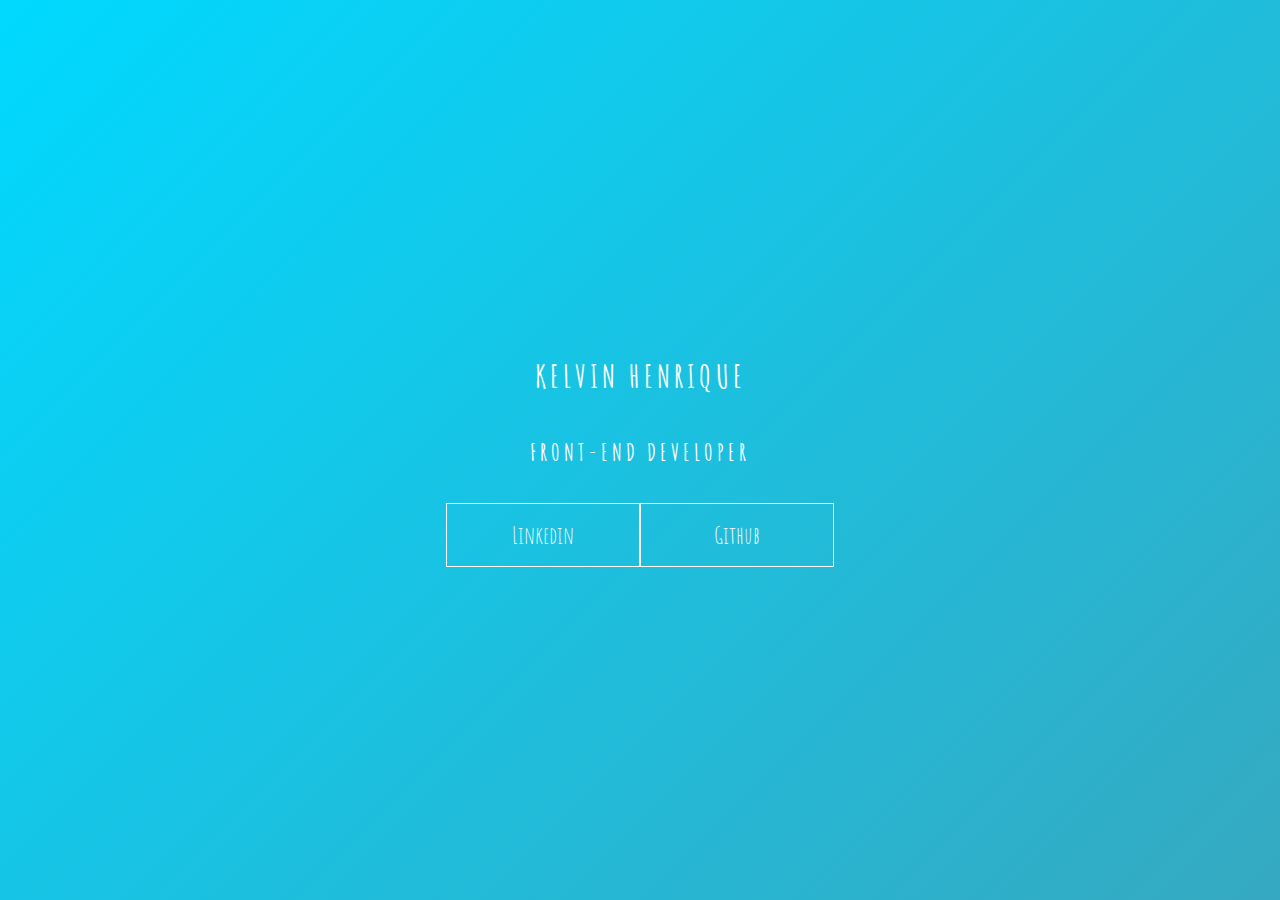
<file: bootcamp-dio-quarto-repositorio/index.html>
<!DOCTYPE html>
<html lang="pt-br">

<head>
    <meta charset="UTF-8">
    <link rel="stylesheet" href="style.css">
    <meta name="viewport" content="width=device-width, initial-scale=1.0">
    <title>Document</title>
</head>

<body>
    <main class="wrapper">
        <h1>Kelvin Henrique</h1>
        <h2>Front-end Developer</h2>
        <div class="social-media">
            <a href="https://www.linkedin.com/in/kelvin-henrique-76580a233/">Linkedin</a>
            <a href="https://github.com/kelvin-2004">Github</a>
        </div>
    </main>
</body>

</html>
</file>
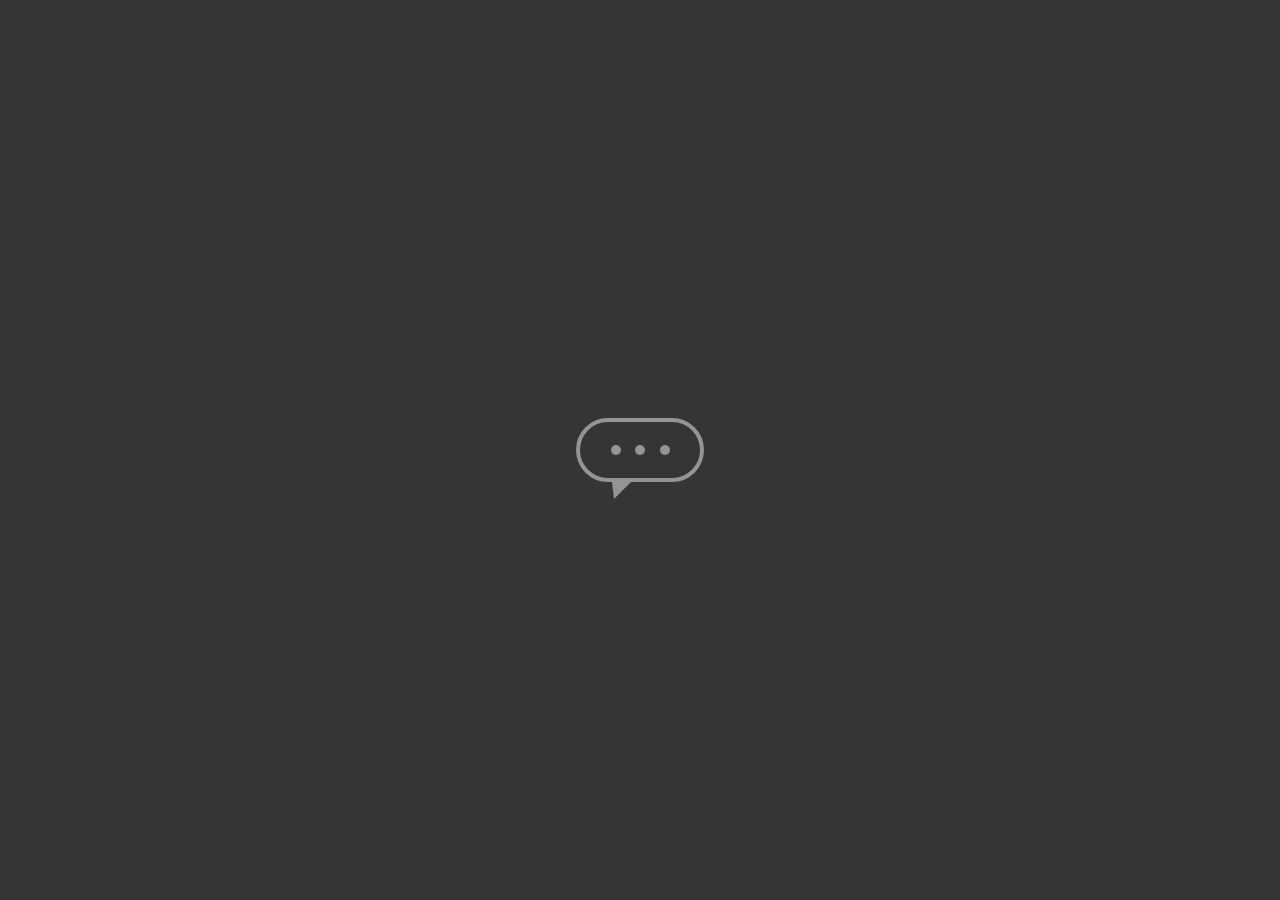
<file: bootcamp-dio-quinto-repositorio/index.html>
<!DOCTYPE html>
<html lang="pt-br">
<head>
    <meta charset="UTF-8">
    <link rel="stylesheet" href="style.css">
    <meta name="viewport" content="width=device-width, initial-scale=1.0">
    <title>Document</title>
</head>
<body>
    <main class="wrapper">
        <div class="chatbot">
            <div class="chatbot_loading"></div>
            <div class="chatbot_loading"></div>
            <div class="chatbot_loading"></div>
        </div>
    </main>
</body>
</html>
</file>
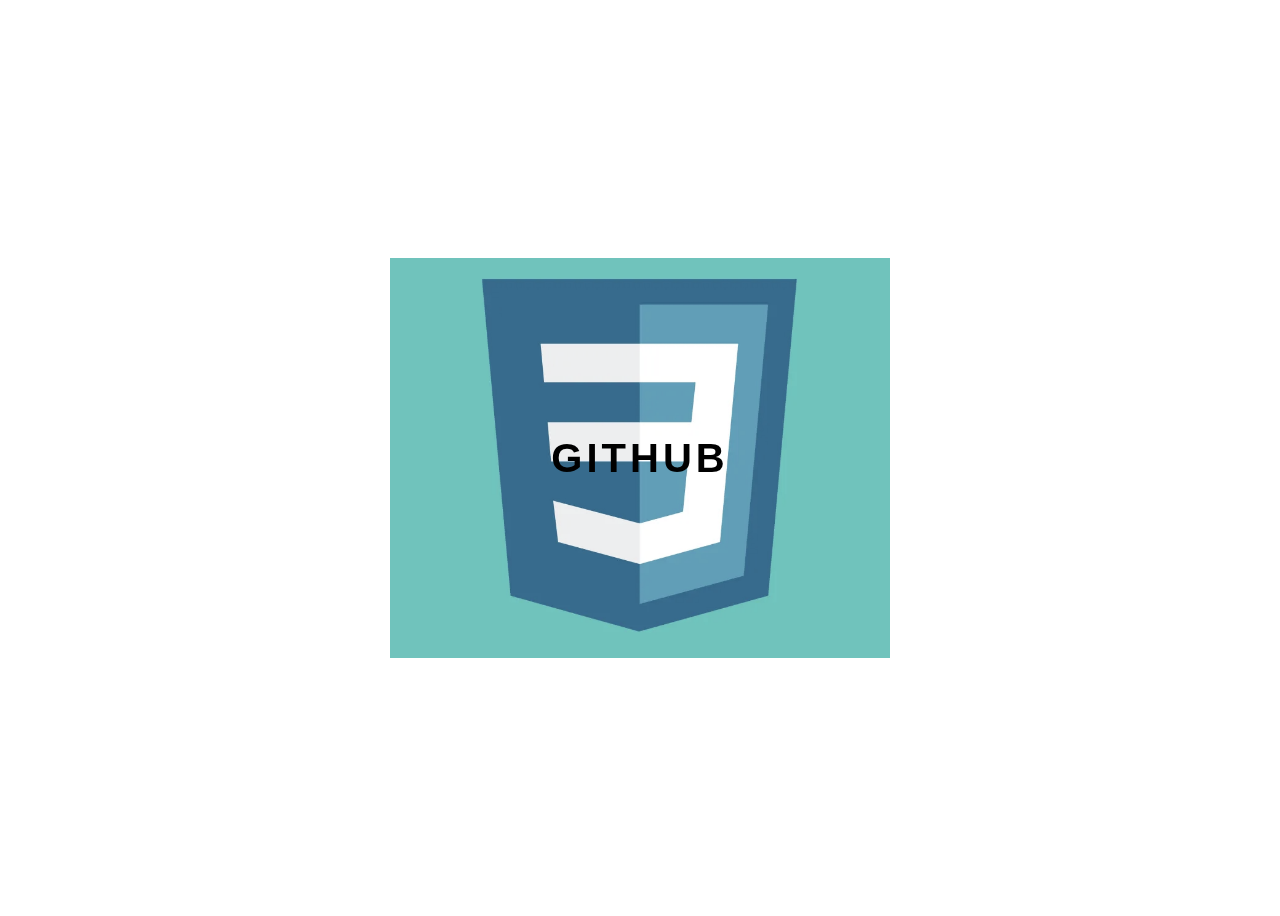
<file: bootcamp-dio-segundo-repositorio/index.html>
<!DOCTYPE html>
<html lang="pt-br">

<head>
    <meta charset="UTF-8">
    <link rel="stylesheet" href="style.css">
    <meta name="viewport" content="width=device-width, initial-scale=1.0">
    <title>Document</title>
</head>

<body>
    <div class="container">
        <div class="card">
            <div class="card-wrapper">
                <h2>GitHub</h2>
                <p>Veja meus projetos!</p>
            </div>
        </div>
    </div>

</body>

</html>
</file>
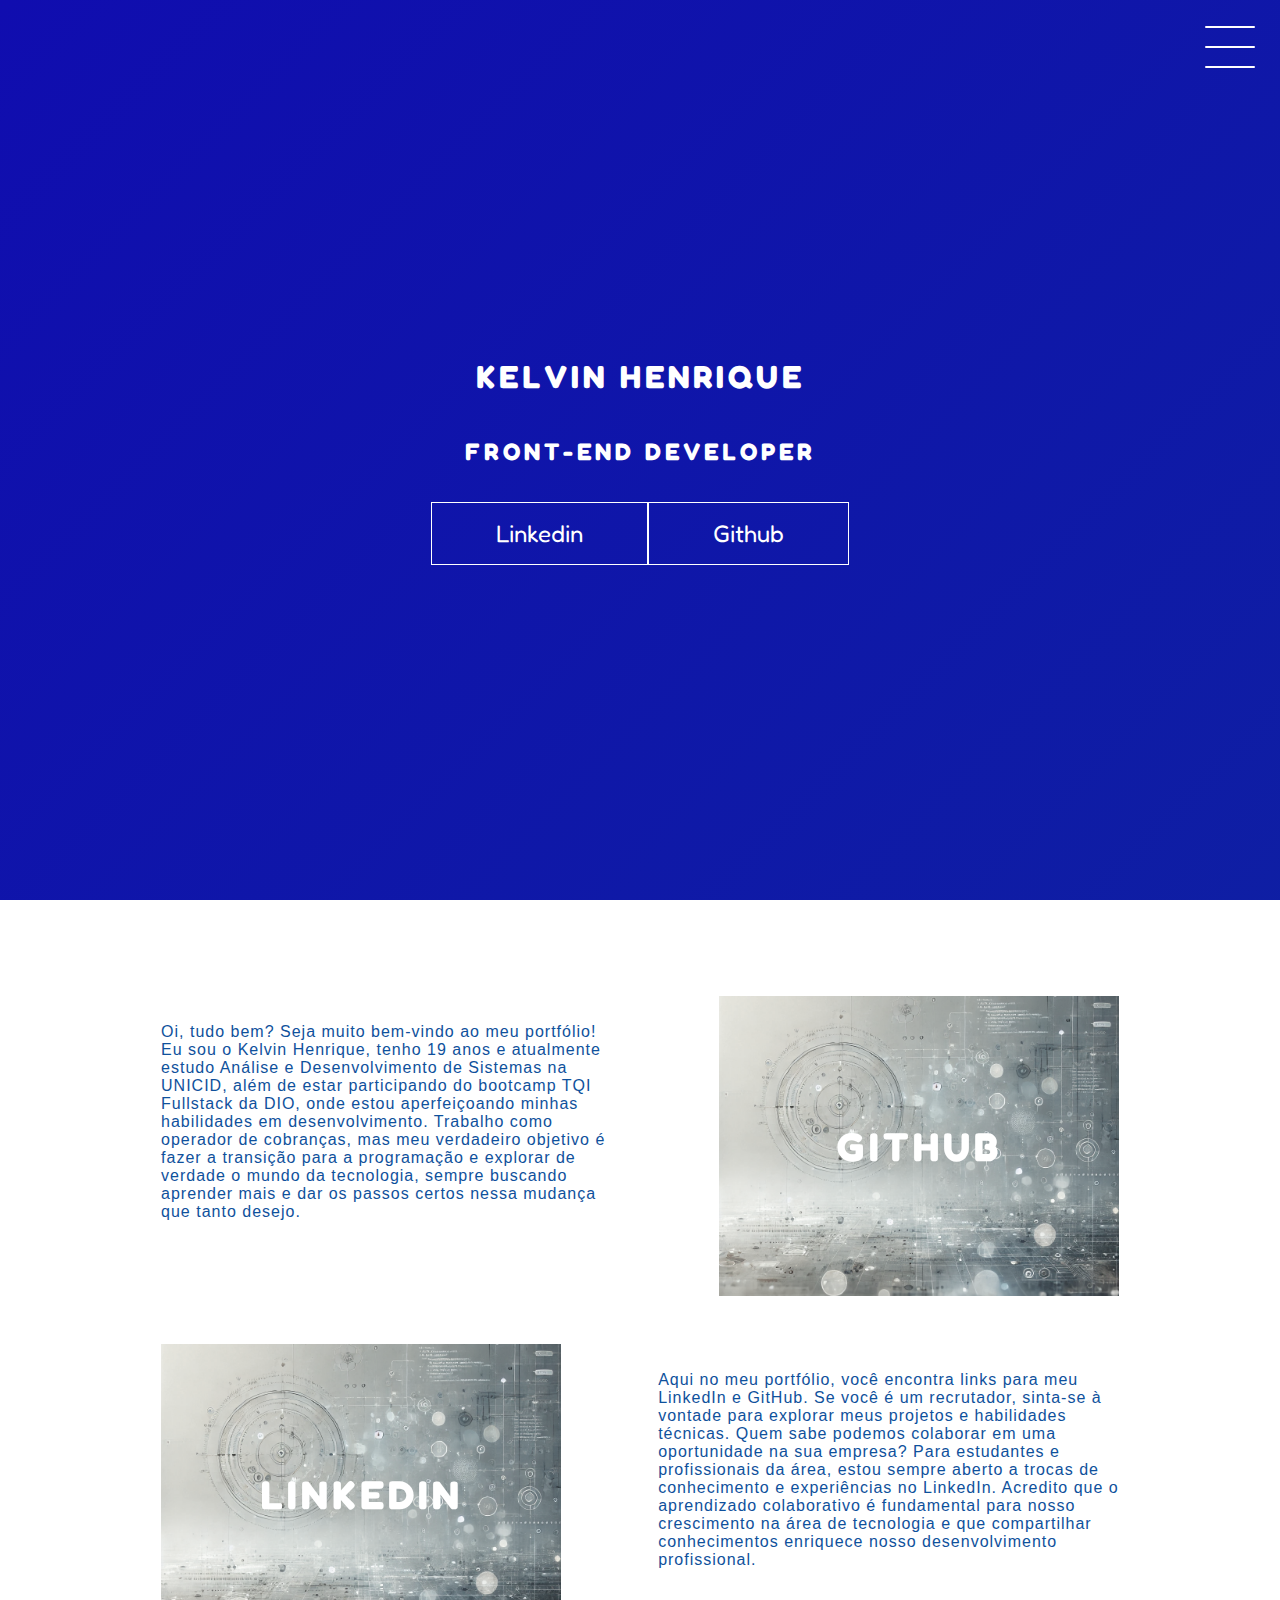
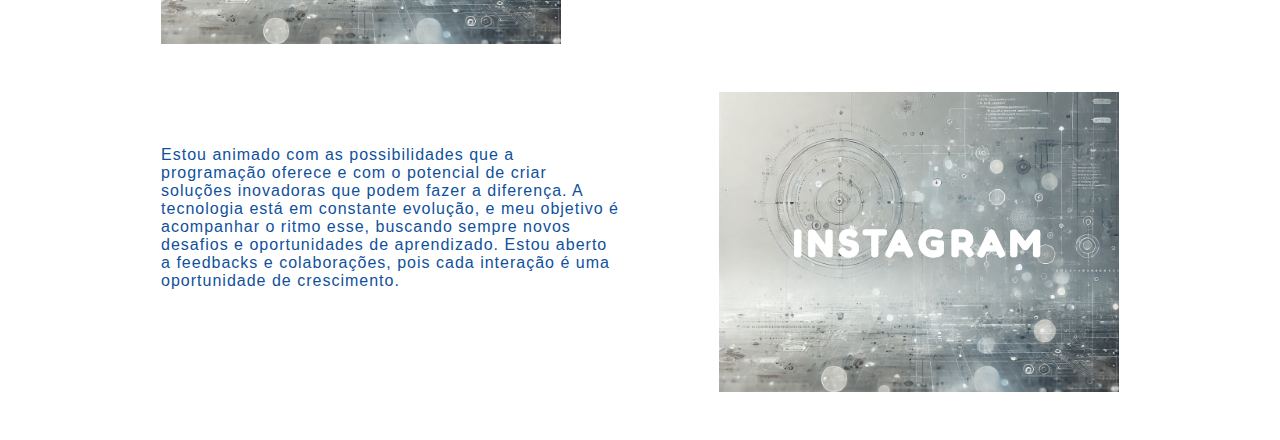
<file: bootcamp-dio-sexto-repositorio/index.html>
<!DOCTYPE html>
<html lang="pt-br">

<head>
    <meta charset="UTF-8">
    <link rel="stylesheet" href="style.css">
    <meta name="viewport" content="width=device-width, initial-scale=1.0">
    <title>Kelvin Henrique</title>
</head>

<body>
    <header class="header-wrapper">
        <div class="header">
            <div class="checkbox-container">
                <div class="checkbox-wrapper">
                    <input type="checkbox" id="toggle">
                    <label class="checkbox" for="toggle">
                        <div class="trace"></div>
                        <div class="trace"></div>
                        <div class="trace"></div>
                    </label>
                    <div class="menu"></div>
                    <nav class="menu-items">
                        <ul>
                            <li>
                                <a href="#">Home</a>
                            </li>
                            <li>
                                <a href="#">Sobre</a>
                            </li>
                            <li>
                                <a href="#">Projetos</a>
                            </li>
                        </ul>
                    </nav>
                </div>
            </div>
        </div>
        <h1>Kelvin Henrique</h1>
        <h2>Front-end Developer</h2>
        <div class="social-media">
            <a href="https://www.linkedin.com/in/kelvin-henrique-76580a233/">Linkedin</a>
            <a href="https://github.com/kelvin-2004">Github</a>
        </div>
    </header>
    <main class="container">
        <div class="card-container">
            <div class="card-text">
                <p>Oi, tudo bem? Seja muito bem-vindo ao meu portfólio! Eu sou o Kelvin Henrique,
                    tenho 19 anos e atualmente estudo Análise e Desenvolvimento de Sistemas na UNICID,
                    além de estar participando do bootcamp TQI Fullstack da DIO,
                    onde estou aperfeiçoando minhas habilidades em desenvolvimento.
                    Trabalho como operador de cobranças, mas meu verdadeiro objetivo é fazer a transição para a
                    programação
                    e explorar de verdade o mundo da tecnologia, sempre buscando aprender mais e dar os passos
                    certos nessa mudança que tanto desejo.</p>
            </div>
            <div class="card">
                <div class="card-wrapper">
                    <h2>Github</h2>
                    <p>Veja meus projetos</p>
                </div>
            </div>
        </div>
        <div class="card-container">

            <div class="card">
                <div class="card-wrapper">
                    <h2>Linkedin</h2>
                    <p>Acompahe minha carreira!</p>
                </div>
            </div>
            <div class="card-text">
                <p>Aqui no meu portfólio, você encontra links para meu LinkedIn e GitHub.
                    Se você é um recrutador, sinta-se à vontade para
                    explorar meus projetos e habilidades técnicas. Quem sabe podemos colaborar em uma oportunidade na
                    sua empresa? Para
                    estudantes e profissionais da área, estou sempre aberto a trocas de conhecimento e
                    experiências no LinkedIn. Acredito que o aprendizado colaborativo é
                    fundamental para nosso crescimento na área de tecnologia e que compartilhar
                    conhecimentos enriquece nosso desenvolvimento profissional.</p>
            </div>
        </div>
        <div class="card-container">
            <div class="card-text">
                <p>Estou animado com as possibilidades que a programação oferece
                    e com o potencial de criar soluções inovadoras que podem
                    fazer a diferença. A tecnologia está em constante evolução,
                    e meu objetivo é acompanhar o ritmo esse, buscando sempre
                    novos desafios e oportunidades de aprendizado.
                    Estou aberto a feedbacks e colaborações, pois cada interação é uma
                    oportunidade de crescimento.</p>
            </div>
            <div class="card">
                <div class="card-wrapper">
                    <h2>Instagram</h2>
                    <p>Acompanhe mais do meu dia-a-dia</p>
                </div>
            </div>
        </div>
    </main>
</body>

</html>
</file>
<file: bootcamp-dio-quarto-repositorio/style.css>
@import url('https://fonts.googleapis.com/css2?family=Amatic+SC:wght@400;700&display=swap');

body {
    margin: 0;
    padding: 0;
    color: #ffffff;
    font-family: 'amatic sc', sans-serif;
}

.wrapper {
    height: 100vh;
    width: 100vw;
    background: linear-gradient(-45deg, #09045a, #2a0878, #4898ac, #00d9ff);
    background-size: 400% 400%;
    display: flex;
    flex-direction: column;
    justify-content: center;
    align-items: center;
    animation: backgroundTransition 8s ease-in-out infinite;
}

h1 {
    text-transform: uppercase;
    letter-spacing: 4px;

}

h2 {
    text-transform: uppercase;
    letter-spacing: 4px;
}

.social-media {
    margin-top: 1rem;
    display: flex;
}

a {
    text-decoration: none;
    color: #ffffff;
    font-size: 24px;
    padding: 1rem 4rem;
    border: 1px solid #ffffff;
    min-width: 4rem;
    display: flex;
    justify-content: center;
    align-items: center;
    transition: .5s cubic-bezier(0.55, 0.025, 0.675, 0.97);
}

a:hover {
    color: #085078;
    background-color: #ffffff;
}

@keyframes backgroundTransition {
    0% {
        background-position: 0% 80%;
    }

    50% {
        background-position: 80% 100%;
    }

    100% {
        background-position: 0% 90%;
    }
}
</file>
<file: bootcamp-dio-quinto-repositorio/style.css>
body {
    margin: 0;
    padding: 0;
    font-family: sans-serif;
}

.wrapper {
    height: 100vh;
    width: 100vw;
    background-color: rgb(53, 53, 53);
    display: flex;
    justify-content: center;
    align-items: center;
}

.chatbot {
    height: 4rem;
    width: 8rem;
    border-radius: 36px;
    border: 4px solid #949494;
    padding: 0 1rem;
    box-sizing: border-box;
    display: flex;
    justify-content: space-evenly;
    align-items: center;
    position: relative;
    transform: translateY(0);
    animation: chatTranslate 2s ease-in-out infinite;
}

.chatbot::before {
    content: '';
    width: 0;
    height: 0;
    position: absolute;
    bottom: -1.3rem;
    left: 2rem;
    border-left: 2px solid transparent;
    border-right: 17px solid transparent;
    border-top: 17px solid #949494;
}

.chatbot_loading {
    height: 10px;
    width: 10px;
    border-radius: 50%;
    background-color: #949494;
    transform: scale(1);
}

.chatbot_loading:nth-child(1) {
    animation: pulse 1.5s ease-in-out infinite;
}

.chatbot_loading:nth-child(2) {
    animation: pulse 1.5s ease-in-out infinite;
    animation-delay: 0.2;
}

.chatbot_loading:nth-child(3) {
    animation: pulse 1.5s ease-in-out infinite;
    animation-delay: 0.4;
}

@keyframes pulse {
    0% {
        transform: scale(1);
    }

    50% {
        transform: scale(1.5);
    }

    100% {
        transform: scale(1);
    }

}

@keyframes chatTranslate {
    0% {
        transform: translateX(0);
    }

    50% {
        transform: translateX(15px);
    }

    100% {
        transform: translateX(0);
    }
}
</file>
<file: bootcamp-dio-segundo-repositorio/style.css>
body {
    font-family: sans-serif;
}

.container {
    width: 100%;
    height: 100vh;
    display: flex;
    justify-content: center;
    align-items: center;
}

.card {
    height: 400px;
    width: 500px;
    background-image: url(img/css.png);
    background-position: center;
    background-repeat: no-repeat;
    background-size: cover;
    display: flex;
    justify-content: center;
    align-items: center;
    filter: grayscale(0.5);
    color: rgb(0, 0, 0);
    cursor: pointer;
    transition: 0.3s;
}

.card-wrapper {
    text-align: center;
    display: flex;
    flex-direction: column;
    justify-content: center;
    align-items: center;
    position: relative;
}

.card-wrapper::before {
    content: '';
    position: absolute;
    height: 100px;
    width: 100px;
    display: block;
    border: 1px solid white;
    opacity: 0;
    transition: 0.3s;
}

.card-wrapper h2 {
    font-size: 40px;
    text-transform: uppercase;
    letter-spacing: 4px;
    margin: 0;
    transition: 0.3;
}

.card-wrapper p {
    font-size: 0;
    visibility: hidden;
    opacity: 0;
    font-weight: bold;
    text-transform: uppercase;
    transition: 0.3s;
}

.card:hover {
    filter: unset;
}

.card:hover>.card-wrapper::before {
    height: 300px;
    width: 400px;
    opacity: 1;
}

.card:hover>.card-wrapper p {
    opacity: 1;
    visibility: visible;
    font-size: 14px;
}
</file>
<file: bootcamp-dio-sexto-repositorio/style.css>
@import url('https://fonts.googleapis.com/css2?family=Fredoka:wght@300..700&display=swap');

body {
    padding: 0;
    margin: 0;
    color: #ffffff;
    font-family: "fredoka", sans-serif;
}

.header-wrapper {
    height: 100vh;
    width: 100%;
    background: linear-gradient(-45deg, #0e0553, #16187c, #0e24a0, #100daf);
    background-size: 400% 400%;
    display: flex;
    flex-direction: column;
    align-items: center;
    justify-content: center;
    position: relative;
    animation: backgroundTransition 8s ease-in-out infinite;
}

h1 {
    text-transform: uppercase;
    letter-spacing: 4px;
}

h2 {
    text-transform: uppercase;
    letter-spacing: 4px;
}

.social-media {
    margin-top: 1rem;
    display: flex;
}

.social-media a {
    text-decoration: none;
    color: #ffffff;
    font-size: 24px;
    padding: 1rem 4rem;
    border: 1px solid #ffffff;
    min-width: 4rem;
    display: flex;
    justify-content: center;
    align-items: center;
    transition: .5s cubic-bezier(0.55, 0.025, 0.675, 0.97);
}

a:hover {
    color: #2E1C2B;
    background-color: #ffffff;
}

@keyframes backgroundTransition {
    0% {
        background-position: 0% 80%;
    }

    50% {
        background-position: 80% 100%;
    }

    100% {
        background-position: 0% 90%;
    }
}

.checkbox-container {
    display: flex;
    justify-content: center;
    align-items: center;
}

.checkbox {
    height: 100px;
    width: 100px;
    position: absolute;
    top: 0;
    right: 0;
    display: flex;
    justify-content: center;
    cursor: pointer;
    z-index: 9999;
    transition: 400ms ease-in-out 0s;
}

.checkbox .trace {
    width: 50px;
    height: 2px;
    background-color: #ffffff;
    position: absolute;
    border-radius: 4px;
    transition: 0.5s ease-in-out;
}

.checkbox .trace:nth-child(1) {
    top: 26px;
    transform: rotate(0);
}

.checkbox .trace:nth-child(2) {
    top: 46px;
    transform: rotate(0);
}

.checkbox .trace:nth-child(3) {
    top: 66px;
    transform: rotate(0);
}

#toggle {
    display: none;
}

.menu {
    position: absolute;
    top: 28px;
    right: 30px;
    background: transparent;
    height: 40px;
    width: 40px;
    border-radius: 50%;
    box-shadow: 0px 0px 0px 0px #ffffff;
    z-index: -1;
    transition: 400ms ease-in-out 0;
}

.menu-items {
    position: fixed;
    top: 0;
    left: 0;
    width: 100%;
    height: 100vh;
    display: flex;
    justify-content: center;
    align-items: center;
    z-index: 2;
    opacity: 0;
    visibility: hidden;
    transition: 400ms ease-in-out 0;
}

.menu-items ul {
    list-style-type: none;

}

.menu-items ul li a {
    margin: 10px 0;
    color: #2E1C2B;
    text-decoration: none;
    text-transform: uppercase;
    letter-spacing: 4px;
    font-size: 40px;
}



#toggle:checked+.checkbox .trace:nth-child(1) {
    transform: rotate(-45deg);
    background-color: #2E1C2B;
    top: 47px;
}

#toggle:checked+.checkbox .trace:nth-child(2) {
    transform: translateX(-100px);
    width: 30px;
    visibility: hidden;
    opacity: 0;
}

#toggle:checked+.checkbox .trace:nth-child(3) {
    transform: rotate(-45deg);
    background-color: #2E1C2B;
    top: 48px;
}


#toggle:checked+.checkbox {
    background-color: #ffffff;
}

#toggle:checked~.menu {
    box-shadow: 0px 0px 0px 100vmax white;
    z-index: 1;
}

#toggle:checked~.menu-items {
    visibility: visible;
    opacity: 1;
}

.container {
    width: 100%;
    height: auto;
    display: flex;
    flex-direction: column;
    justify-content: space-evenly;
    align-items: center;
    margin: 3rem 0;
}

.card-container {
    display: flex;
    align-items: center;
    justify-content: space-evenly;
    width: 90%;
}

.card {
    height: 300px;
    width: 400px;
    margin: 3rem 0 0;
    background-image: url(img/imagem.jpg);
    background-position: center;
    background-repeat: no-repeat;
    background-size: cover;
    display: flex;
    justify-content: center;
    align-items: center;
    filter: grayscale(0.5);
    color: #ffffff;
    cursor: pointer;
    transition: 0.3s;
}

.card-text {
    width: 40%;
    font-family: sans-serif;
    letter-spacing: 1px;
    color: rgb(15, 81, 156);
}

.card-wrapper::before {
    content: '';
    position: absolute;
    height: 100px;
    width: 100px;
    display: block;
    border: 1px solid #ffffff;
    opacity: 0;
    transition: 0.3s;
    top: 50%;
    left: 50%;
    transform: translate(-50%, -50%);
}

.card-wrapper h2 {
    font-size: 40px;
    text-transform: uppercase;
    letter-spacing: 4px;
    margin: 0;
    transition: 0.3s;
}

.card-wrapper p {
    font-size: 0;
    visibility: hidden;
    opacity: 0;
    font-weight: bold;
    text-transform: uppercase;
    transition: opacity 0.3s, font-size 0.3s, visibility 0.3s;
    margin: 0;
}

.card:hover {
    filter: unset;
}

.card:hover>.card-wrapper::before {
    opacity: 1;
    width: 350px;
    height: 250px;
}

.card:hover>.card-wrapper p {
    font-size: 14px;
    opacity: 1;
    visibility: visible;
}

.card-wrapper {
    position: relative;
    display: flex;
    flex-direction: column;
    align-items: center;
    justify-content: center;
    text-align: center;
    width: 100%;
    height: 100%;
}
</file>
